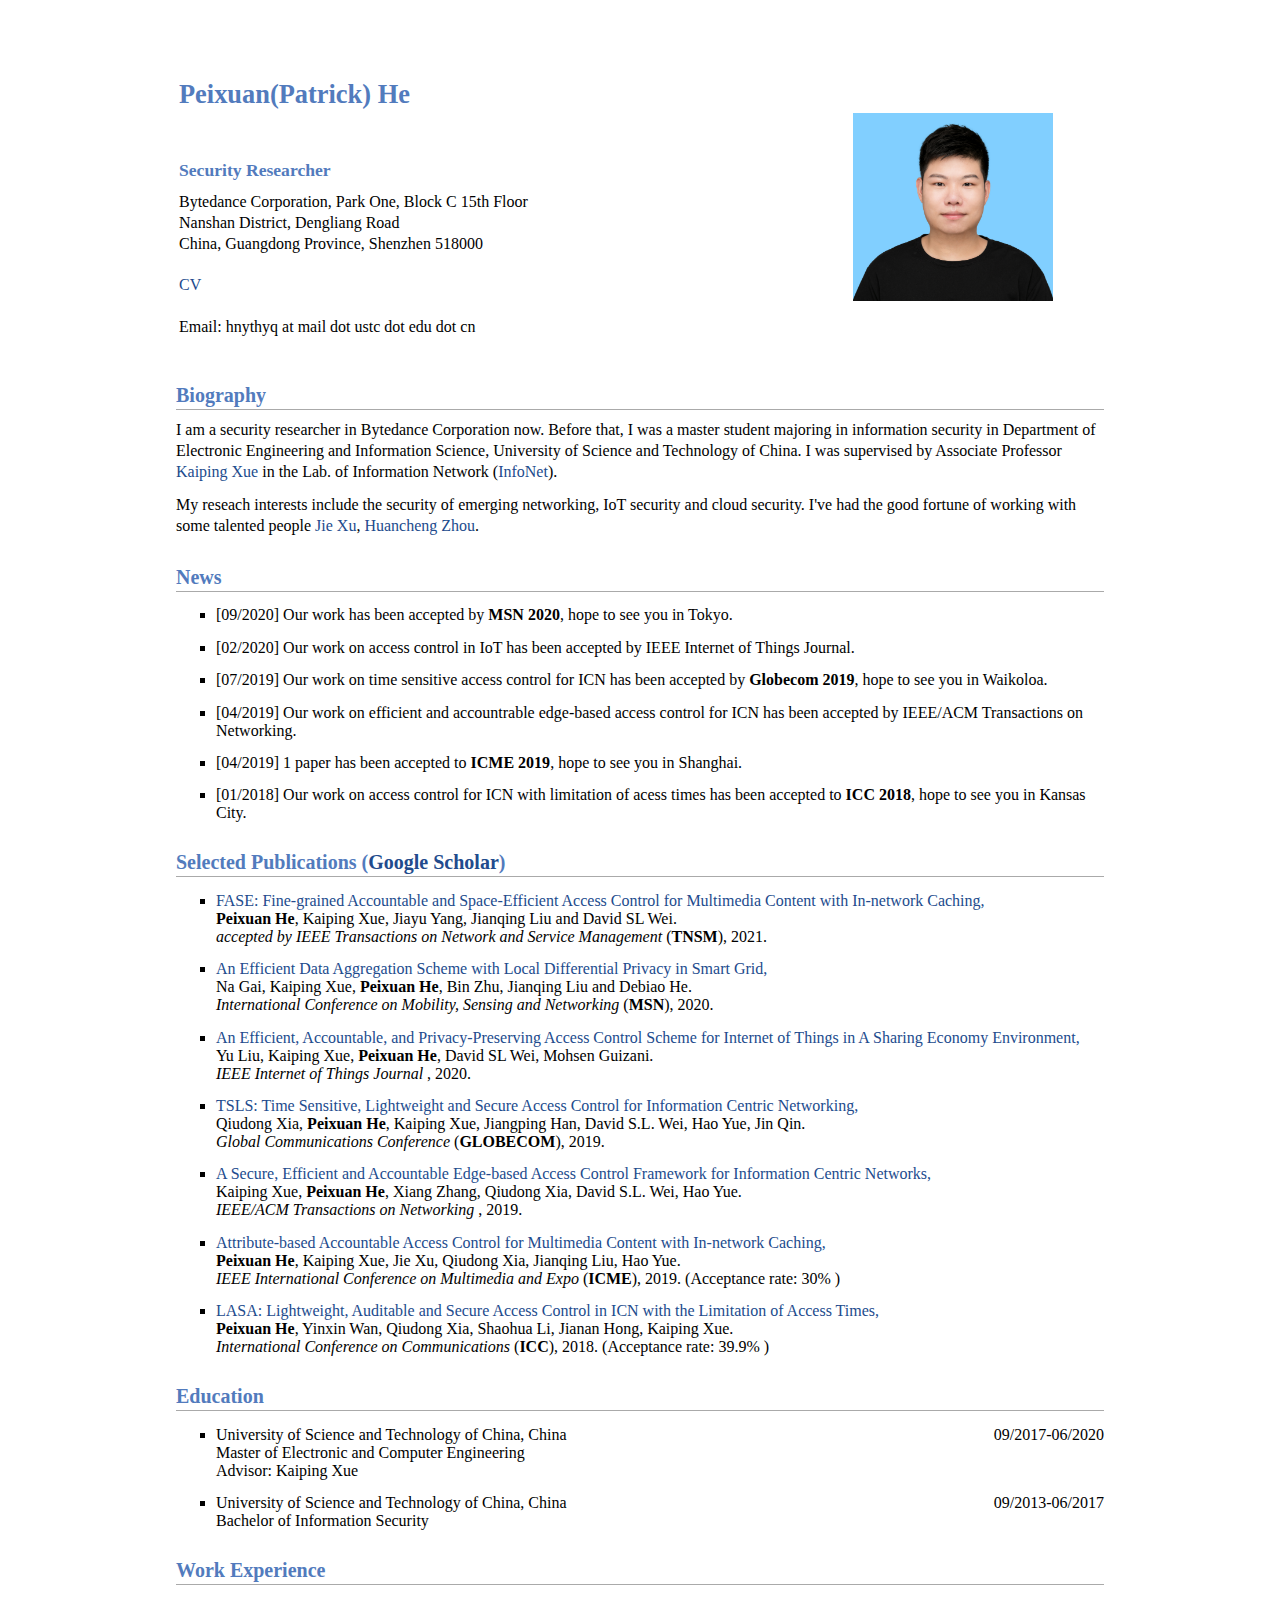
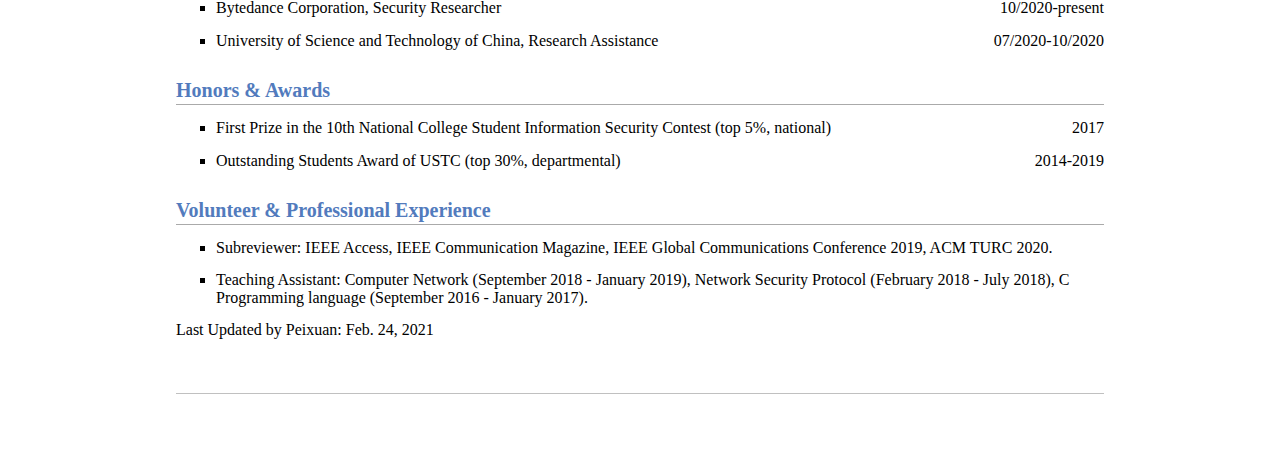
<file: index.html>
<!DOCTYPE html PUBLIC "-//W3C//DTD XHTML 1.1//EN"
  "http://www.w3.org/TR/xhtml11/DTD/xhtml11.dtd">
<html xmlns="http://www.w3.org/1999/xhtml" xml:lang="en">
<head>
<link rel="shortcut icon" href="./imgs/myIcon.jpg">
<meta http-equiv="Content-Type" content="text/html;charset=utf-8" />
<meta name="keywords" content="Peixuan He, He Peixuan, Patrick He, CSE, network Security, USTC, University of Science and Technology of China">
<meta name="description" content="Peixuan He's home page">
<link rel="stylesheet" href="./css/jemdoc.css" type="text/css" />
<title>Peixuan He Homepage</title>
<!-- Global site tag (gtag.js) - Google Analytics -->
<script async src="https://www.googletagmanager.com/gtag/js?id=UA-158841684-1"></script>
<script>
  window.dataLayer = window.dataLayer || [];
  function gtag(){dataLayer.push(arguments);}
  gtag('js', new Date());

  gtag('config', 'UA-158841684-1');
</script>
</head>
<body >

<div id="layout-content" style="margin-top:25px">

<table>
	<tbody>
		<tr>
			<td width="670">
				<div id="toptitle">
					<h1>Peixuan(Patrick) He<h1>
				</div>

				<h3>Security Researcher</h3>
			  <p>
          Bytedance Corporation, Park One, Block C 15th Floor </br>
          Nanshan District, Dengliang Road </br>
          China, Guangdong Province, Shenzhen 518000 </br>
		  </br>
		  <a href="cv.pdf" target="_blank">CV</a> </br>
		  
          </br>
				Email: hnythyq at mail dot ustc dot edu dot cn</p>
			<td>
				<img src="images/hepeixuan.jpg" border="0" width="200"></br>
			</td>
		<tr>
	</tbody>
</table>

<h2>Biography</h2>
<p>
  I am a security researcher in Bytedance Corporation now. Before that, I was a master student majoring in information security in Department of Electronic Engineering and Information Science, University of Science and Technology of China. 
		I was supervised by Associate Professor 
		<a href="http://staff.ustc.edu.cn/~kpxue" target="_blank">Kaiping Xue</a> in the Lab. of Information Network (<a href="http://if.ustc.edu.cn/english.php" target="_blank">InfoNet</a>).
</p>

<p>My reseach interests include the security of emerging networking, IoT security and cloud security. I've had the good fortune of working with some talented people <a href="https://xujie.ink">Jie Xu</a>, <a>Huancheng Zhou</a>.</p>

<h2>News</h2>
<ul>
<p>
  <li> [09/2020] Our work has been accepted by <b>MSN 2020</b>, hope to see you in Tokyo. </li>
  <li> [02/2020] Our work on access control in IoT has been accepted by IEEE Internet of Things Journal. </li>
  <li> [07/2019] Our work on time sensitive access control for ICN has been accepted by <b>Globecom 2019</b>, hope to see you in Waikoloa. </li> 
  <li> [04/2019] Our work on efficient and accountrable edge-based access control for ICN has been accepted by IEEE/ACM Transactions on Networking. </li>
  <li> [04/2019] 1 paper has been accepted to <b>ICME 2019</b>, hope to see you in Shanghai. </li>  
  <li> [01/2018] Our work on access control for ICN with limitation of acess times has been accepted to <b>ICC 2018</b>, hope to see you in Kansas City. </li>   </li>
</p>
</ul>



<h2>Selected Publications (<a href="https://scholar.google.com/citations?user=NqK7JWQAAAAJ&hl=zh-CN">Google Scholar</a>)</h2>
<ul>
  <li>
    <a target="_blank">FASE: Fine-grained Accountable and Space-Efficient Access Control for Multimedia Content with In-network Caching,</br></a>
	<b>Peixuan He</b>, Kaiping Xue, Jiayu Yang, Jianqing Liu and David SL Wei.</br>
    <em>accepted by IEEE Transactions on Network and Service Management </em> (<b>TNSM</b>), 2021. </br>
  </li>		

   <li>
    <a target="MSN.pdf">An Efficient Data Aggregation Scheme with Local Differential Privacy in Smart Grid,</br></a>
	Na Gai, Kaiping Xue, <b>Peixuan He</b>, Bin Zhu, Jianqing Liu and Debiao He.</br>
    <em>International Conference on Mobility, Sensing and Networking </em> (<b>MSN</b>), 2020. </br>
  </li>	

  <li>
    <a href="IoT.pdf" target="_blank">An Efficient, Accountable, and Privacy-Preserving Access Control Scheme for Internet of Things in A Sharing Economy Environment,</br></a>
	Yu Liu, Kaiping Xue, <b>Peixuan He</b>, David SL Wei, Mohsen Guizani.</br>
    <em>IEEE Internet of Things Journal </em> , 2020. </br>
  </li>	
	
  <li>
    <a href="TSLS.pdf" target="_blank">TSLS: Time Sensitive, Lightweight and Secure Access Control for Information Centric Networking,</br></a>
	Qiudong Xia, <b>Peixuan He</b>, Kaiping Xue, Jiangping Han, David S.L. Wei, Hao Yue, Jin Qin. </br>
    <em>Global Communications Conference </em> (<b>GLOBECOM</b>), 2019. </br>
  </li>

  <li>
    <a href="ToN.pdf" target="_blank">A Secure, Efficient and Accountable Edge-based Access Control Framework for Information Centric Networks,</br></a>
    Kaiping Xue, <b>Peixuan He</b>, Xiang Zhang, Qiudong Xia, David S.L. Wei, Hao Yue.</br>
    <em>IEEE/ACM Transactions on Networking</em> , 2019. </br>
  </li>

  <li>
    <a href="icme.pdf" target="_blank">Attribute-based Accountable Access Control for Multimedia Content with In-network Caching,</br></a>
    <b>Peixuan He</b>, Kaiping Xue, Jie Xu, Qiudong Xia, Jianqing Liu, Hao Yue.</br>
    <em>IEEE International Conference on Multimedia and Expo </em> (<b>ICME</b>), 2019. (Acceptance rate: 30% ) </br>
  </li>

  <li>
    <a href="lasa.pdf" target="_blank">LASA: Lightweight, Auditable and Secure Access Control in ICN with the Limitation of Access Times,</br></a>
    <b>Peixuan He</b>, Yinxin Wan, Qiudong Xia, Shaohua Li, Jianan Hong, Kaiping Xue.</br>
    <em>International Conference on Communications </em> (<b>ICC</b>), 2018. (Acceptance rate: 39.9% )</br>
  </li>
    
</ul>

<h2>Education</h2>
  <ul>
    <li>
		<div style="float:left; text-align:left">University of Science and Technology of China, China</div> <div style="float:right; text-align:right">09/2017-06/2020</div><br>
		Master of Electronic and Computer Engineering<br>
		Advisor: Kaiping Xue<br>
	</li>
	    <li>
		<div style="float:left; text-align:left">University of Science and Technology of China, China</div> <div style="float:right; text-align:right">09/2013-06/2017</div><br>
		Bachelor of Information Security<br>
	</li>
  </ul>

<h2>Work Experience</h2>
  <ul>
    <li>
		<div style="float:left; text-align:left">Bytedance Corporation, Security Researcher</div> <div style="float:right; text-align:right">10/2020-present</div><br>
	</li>
	    <li>
		<div style="float:left; text-align:left">University of Science and Technology of China, Research Assistance</div> <div style="float:right; text-align:right">07/2020-10/2020</div><br>
	</li>
  </ul>

<h2>Honors & Awards</h2>
  <ul>
    <li>
		<div style="float:left; text-align:left">First Prize in the 10th National College Student Information Security Contest (top 5%, national)</div> <div style="float:right; text-align:right">2017</div><br>
	</li>
	<li>
	<div style="float:left; text-align:left">Outstanding Students Award of USTC (top 30%, departmental)</div> <div style="float:right; text-align:right">2014-2019</div><br>
	</li>
  </ul>

<h2>Volunteer & Professional Experience</h2>
  <ul>
    <li> Subreviewer: IEEE Access, IEEE Communication Magazine, IEEE Global Communications Conference 2019, ACM TURC 2020.   </li> 
    <li> Teaching Assistant: 
    Computer Network (September 2018 - January 2019), Network Security Protocol (February 2018 - July 2018), C Programming language (September 2016 - January 2017).  </li>
  </ul>


<p>Last Updated by Peixuan: Feb. 24, 2021</p>
<div id="footer">
	<div id="footer-text"></div>
</div>
</div>
</body>
</html>
</file>
<file: css/jemdoc.css>
/* Default css file for jemdoc. */

table#tlayout {
    border: none;
    border-collapse: separate;
	background: transparent;
}
/*
body {
	background: white;
	padding-bottom: 8px;
	margin: 0;
}
*/
html {
  /*background-color: #eeeeee;*/
	background-color: transparent
}

body { 
	font-family: Georgia, serif;
	color: #000;
	background-color: #ffffff; 
	text-align:left; /* for IE */
	margin-top: 30px; 
	margin-bottom: 30px;
	margin-left: auto;
	margin-right: auto;
	padding-left:  50px;
	padding-right: 50px;
	padding-top: 10px;
	padding-bottom: 30px;
	max-width: 960px;
}

#layout-menu {
	background: #f6f6f6;
	border: 1px solid #dddddd;
	padding-top: 0.5em;
	padding-left: 8px;
	padding-right: 8px;
	font-size: 1.0em;
	width: auto;
	white-space: nowrap;
    text-align: left;
    vertical-align: top;
}

#layout-menu td {
	background: #f4f4f4;
    vertical-align: top;
}

#layout-content {
	padding-top: 0.0em;
	padding-left: 1.0em;
	padding-right: 1.0em;
    border: none;
    background: white;
    text-align: left;
    vertical-align: top;
}

#layout-menu a {
	line-height: 1.5em;
	margin-left: 0.5em;
}

tt {
    background: #ffffdd;
}

pre, tt {
	font-size: 90%;
	font-family: monaco, monospace;
}

a, a > tt {
	color: #224b8d;
	text-decoration: none;
}

a:hover {
	border-bottom: 1px gray dotted;
}

#layout-menu a.current:link, #layout-menu a.current:visited {
	color: #022b6d;
	border-bottom: 1px gray solid;
}
#layout-menu a:link, #layout-menu a:visited, #layout-menu a:hover {
	color: #527bbd;
	text-decoration: none;
}
#layout-menu a:hover {
	text-decoration: none;
}

div.menu-category {
	border-bottom: 1px solid gray;
	margin-top: 0.8em;
	padding-top: 0.2em;
	padding-bottom: 0.1em;
	font-weight: bold;
}

div.menu-item {
	padding-left: 16px;
	text-indent: -16px;
}

div#toptitle {
	padding-bottom: 0.2em;
	margin-bottom: 1.5em;
	/*border-bottom: 3px double gray;*/
}

/* Reduce space if we begin the page with a title. */
div#toptitle + h2, div#toptitle + h3 {
	margin-top: 0em;
}

div#subtitle {
	margin-top: 0.0em;
	margin-bottom: 0.0em;
	padding-top: 0em;
	padding-bottom: 0.1em;
}

em {
	font-style: italic;
}

strong {
	font-weight: bold;
}


h1, h2, h3 {
	color: #527bbd;
	margin-top: 0.7em;
	margin-bottom: 0.5em;
	padding-bottom: 0.2em;
	line-height: 1.0;
	padding-top: 0.5em;
	border-bottom: 1px solid #aaaaaa;
}

h1 {
	font-size: 165%;
	padding-bottom: 0.3em;
}

h2 {
	padding-top: 0.8em;
	font-size: 125%;
}

h2 + h3 {
    padding-top: 0.2em;
}

h3 {
	font-size: 110%;
	border-bottom: none;
}

p {
	margin-top: 0.0em;
	margin-bottom: 0.8em;
	padding: 0;
	line-height: 1.3;
}

pre {
	padding: 0;
	margin: 0;
}

div#footer {
	font-size: small;
	border-top: 1px solid #c0c0c0;
	padding-top: 0.1em;
	margin-top: 4.0em;
	color: #c0c0c0;
}

div#footer a {
	color: #80a0b0;
}

div#footer-text {
	float: left;
	padding-bottom: 8px;
}

ul, ol, dl {
	margin-top: 0.2em;
	padding-top: 0;
	margin-bottom: 0.8em;
}

dt {
	margin-top: 0.5em;
	margin-bottom: 0;
}

dl {
	margin-left: 20px;
}

dd {
	color: #222222;
}

dd > *:first-child {
	margin-top: 0;
}

ul {
	list-style-position: outside;
	list-style-type: square;
}

p + ul, p + ol {
	margin-top: -0.5em;
}

li {
	margin-top:0.9em;
}

ol {
	list-style-position: outside;
	list-style-type: decimal;
}

li p, dd p {
	margin-bottom: 0.3em;
}


ol ol {
	list-style-type: lower-alpha;
}

ol ol ol {
	list-style-type: lower-roman;
}

p + div.codeblock {
	margin-top: -0.6em;
}

div.codeblock, div.infoblock {
	margin-right: 0%;
	margin-top: 1.2em;
	margin-bottom: 1.3em;
}

div.blocktitle {
	font-weight: bold;
	color: #cd7b62;
	margin-top: 1.2em;
	margin-bottom: 0.1em;
}

div.blockcontent {
	border: 1px solid silver;
	padding: 0.3em 0.5em;
}

div.infoblock > div.blockcontent {
	background: #ffffee;
}

div.blockcontent p + ul, div.blockcontent p + ol {
	margin-top: 0.4em;
}

div.infoblock p {
	margin-bottom: 0em;
}

div.infoblock li p, div.infoblock dd p {
	margin-bottom: 0.5em;
}

div.infoblock p + p {
	margin-top: 0.8em;
}

div.codeblock > div.blockcontent {
	background: #f6f6f6;
}

span.pycommand {
	color: #000070;
}

span.statement {
	color: #008800;
}
span.builtin {
	color: #000088;
}
span.special {
	color: #990000;
}
span.operator {
	color: #880000;
}
span.error {
	color: #aa0000;
}
span.comment, span.comment > *, span.string, span.string > * {
	color: #606060;
}

@media print {
	#layout-menu { display: none; }
}

#fwtitle {
	margin: 2px;
}

#fwtitle #toptitle {
	padding-left: 0.5em;
	margin-bottom: 0.5em;
}

#layout-content h1:first-child, #layout-content h2:first-child, #layout-content h3:first-child {
	margin-top: -0.7em;
}

div#toptitle h1, #layout-content div#toptitle h1 {
	margin-bottom: 0.0em;
	padding-bottom: 0.1em;
	padding-top: 0;
	margin-top: 0.5em;
	border-bottom: none;
}

img.eq {
	padding: 0;
	padding-left: 0.1em;
	padding-right: 0.1em;
	margin: 0;
}

img.eqwl {
	padding-left: 2em;
	padding-top: 0.6em;
	padding-bottom: 0.2em;
	margin: 0;
}

table + table {
    margin-top: 1em;
}

tr.heading {
    font-weight: bold;
    border-bottom: 2px solid black;
}

img {
    border: none;
}

table.imgtable, table.imgtable td {
    border: none;
    text-align: left;
}
</file>
